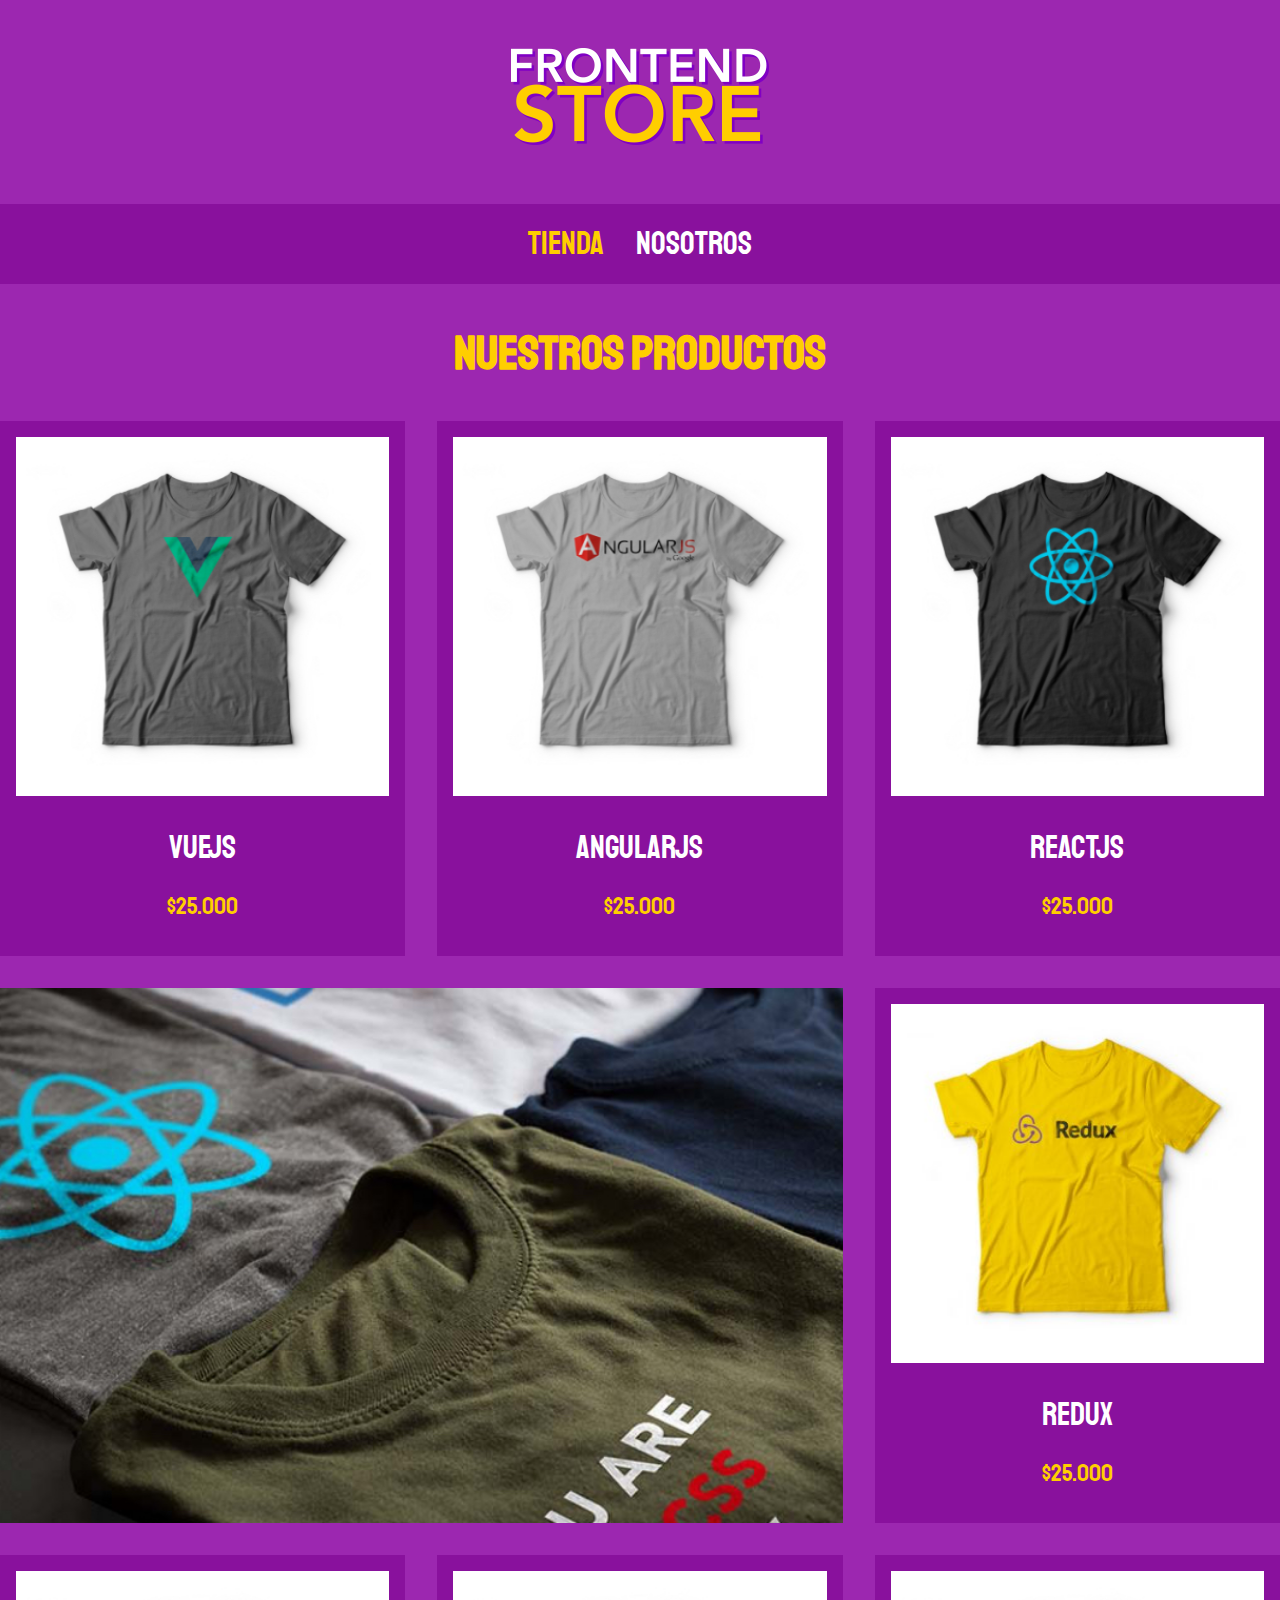
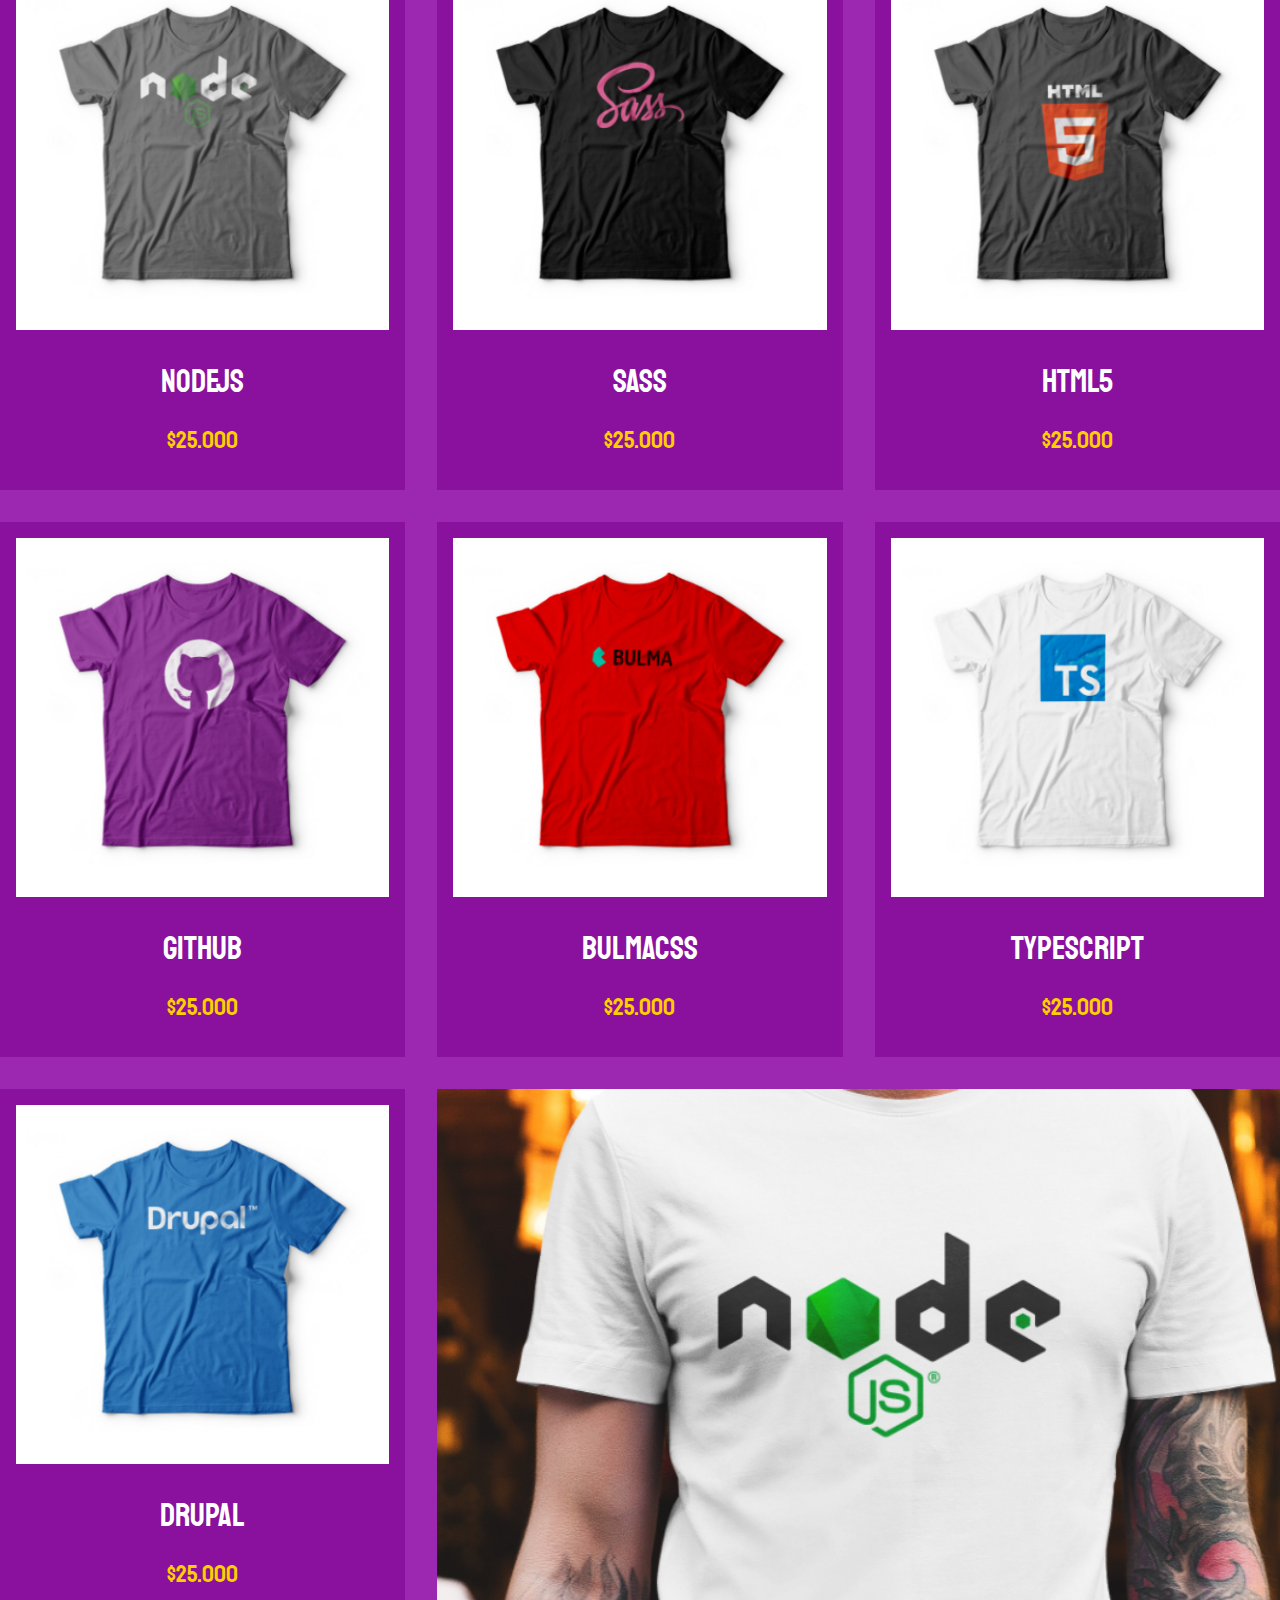
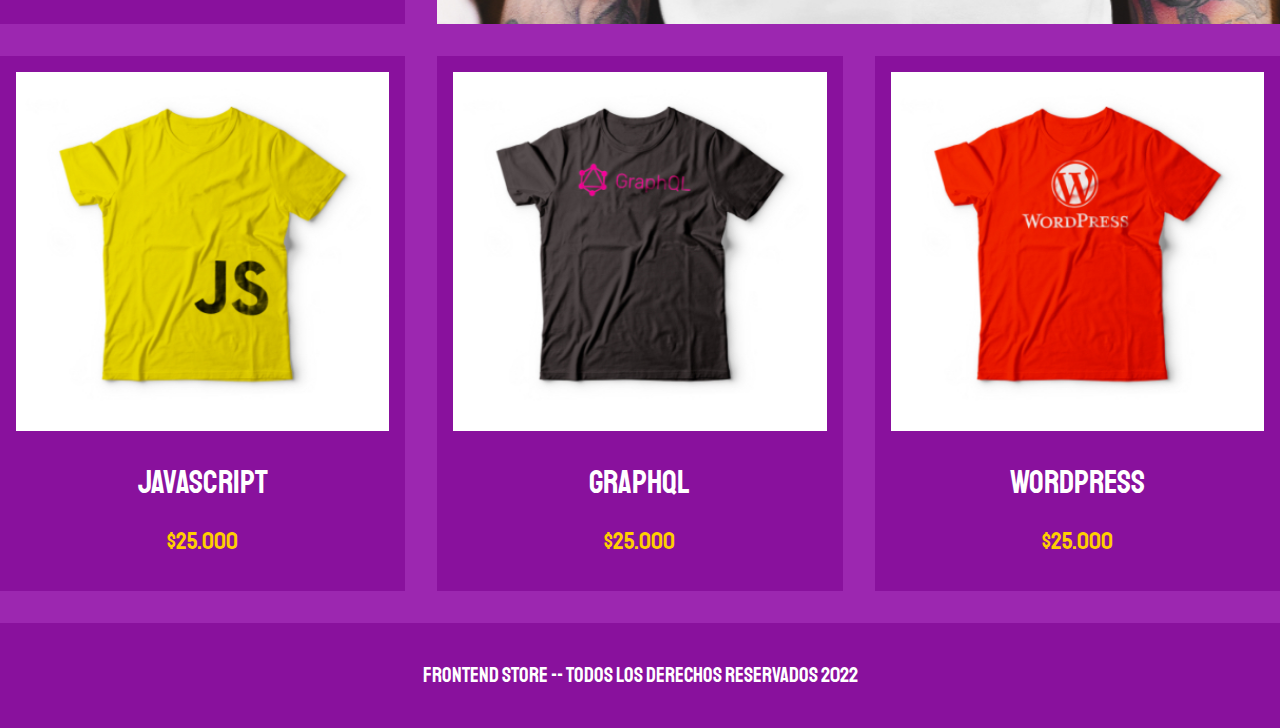
<file: index.html>
<!DOCTYPE html>
<html lang="en">
<head>
    <meta charset="UTF-8">
    <meta http-equiv="X-UA-Compatible" content="IE=edge">
    <meta name="viewport" content="width=device-width, initial-scale=1.0">
    <title>Frontend Store</title>
    <link rel="stylesheet" href="css/normalize.css">
    <link href="https://fonts.googleapis.com/css2?family=Staatliches&display=swap" rel="stylesheet"> 
    <link rel="stylesheet" href="css/styles.css">
</head>

<body>

    <header class="header">
        <a href="index.html">
            <img class="header__logo" src="img/logo.png" alt="Logotipo">
        </a>
    </header>

    <nav class="navegacion">
        <a class="navegacion__enlace navegacion__enlace--activo" href="index.html">Tienda</a>
        <a class="navegacion__enlace"  href="nosotros.html">Nosotros</a>
    </nav>

    <main class="contenedor">

        <h1>Nuestros Productos</h1>

        <div class="grid">
            <div class="producto">
                <a href="producto.html">
                    <img class="producto__imagen" src="img/1.jpg" alt="imagen camisa">
                    <div class="producto__informacion">
                        <p class="producto__nombre">VueJS</p>
                        <p class="producto__precio">$25.000</p>
                    </div>
                </a>
            </div><!-- .producto -->
            <div class="producto">
                <a href="producto.html">
                    <img class="producto__imagen" src="img/2.jpg" alt="imagen camisa">
                    <div class="producto__informacion">
                        <p class="producto__nombre">AngularJS</p>
                        <p class="producto__precio">$25.000</p>
                    </div>
                </a>
            </div><!-- .producto -->
            <div class="producto">
                <a href="producto.html">
                    <img class="producto__imagen" src="img/3.jpg" alt="imagen camisa">
                    <div class="producto__informacion">
                        <p class="producto__nombre">ReactJS</p>
                        <p class="producto__precio">$25.000</p>
                    </div>
                </a>
            </div><!-- .producto -->
            <div class="producto">
                <a href="producto.html">
                    <img class="producto__imagen" src="img/4.jpg" alt="imagen camisa">
                    <div class="producto__informacion">
                        <p class="producto__nombre">Redux</p>
                        <p class="producto__precio">$25.000</p>
                    </div>
                </a>
            </div><!-- .producto -->
            <div class="producto">
                <a href="producto.html">
                    <img class="producto__imagen" src="img/5.jpg" alt="imagen camisa">
                    <div class="producto__informacion">
                        <p class="producto__nombre">NodeJS</p>
                        <p class="producto__precio">$25.000</p>
                    </div>
                </a>
            </div><!-- .producto -->
            <div class="producto">
                <a href="producto.html">
                    <img class="producto__imagen" src="img/6.jpg" alt="imagen camisa">
                    <div class="producto__informacion">
                        <p class="producto__nombre">SASS</p>
                        <p class="producto__precio">$25.000</p>
                    </div>
                </a>
            </div><!-- .producto -->
            <div class="producto">
                <a href="producto.html">
                    <img class="producto__imagen" src="img/7.jpg" alt="imagen camisa">
                    <div class="producto__informacion">
                        <p class="producto__nombre">HTML5</p>
                        <p class="producto__precio">$25.000</p>
                    </div>
                </a>
            </div><!-- .producto -->
            <div class="producto">
                <a href="producto.html">
                    <img class="producto__imagen" src="img/8.jpg" alt="imagen camisa">
                    <div class="producto__informacion">
                        <p class="producto__nombre">GitHub</p>
                        <p class="producto__precio">$25.000</p>
                    </div>
                </a>
            </div><!-- .producto -->
            <div class="producto">
                <a href="producto.html">
                    <img class="producto__imagen" src="img/9.jpg" alt="imagen camisa">
                    <div class="producto__informacion">
                        <p class="producto__nombre">BulmaCSS</p>
                        <p class="producto__precio">$25.000</p>
                    </div>
                </a>
            </div><!-- .producto -->
            <div class="producto">
                <a href="producto.html">
                    <img class="producto__imagen" src="img/10.jpg" alt="imagen camisa">
                    <div class="producto__informacion">
                        <p class="producto__nombre">TypeScript</p>
                        <p class="producto__precio">$25.000</p>
                    </div>
                </a>
            </div><!-- .producto -->
            <div class="producto">
                <a href="producto.html">
                    <img class="producto__imagen" src="img/11.jpg" alt="imagen camisa">
                    <div class="producto__informacion">
                        <p class="producto__nombre">Drupal</p>
                        <p class="producto__precio">$25.000</p>
                    </div>
                </a>
            </div><!-- .producto -->
            <div class="producto">
                <a href="producto.html">
                    <img class="producto__imagen" src="img/12.jpg" alt="imagen camisa">
                    <div class="producto__informacion">
                        <p class="producto__nombre">JavaScript</p>
                        <p class="producto__precio">$25.000</p>
                    </div>
                </a>
            </div><!-- .producto -->
            <div class="producto">
                <a href="producto.html">
                    <img class="producto__imagen" src="img/13.jpg" alt="imagen camisa">
                    <div class="producto__informacion">
                        <p class="producto__nombre">GraphQL</p>
                        <p class="producto__precio">$25.000</p>
                    </div>
                </a>
            </div><!-- .producto -->
            <div class="producto">
                <a href="producto.html">
                    <img class="producto__imagen" src="img/14.jpg" alt="imagen camisa">
                    <div class="producto__informacion">
                        <p class="producto__nombre">Wordpress</p>
                        <p class="producto__precio">$25.000</p>
                    </div>
                </a>
            </div><!-- .producto -->

            <div class="grafico grafico--camisas">

            </div>
            <div class="grafico grafico--node">

            </div>

        </div> <!-- .grid -->

    </main>

    <footer class="footer">
        <p class="footer__texto">Frontend Store -- Todos los derechos reservados 2022</p>
    </footer>

</body>
    
</html>
</file>
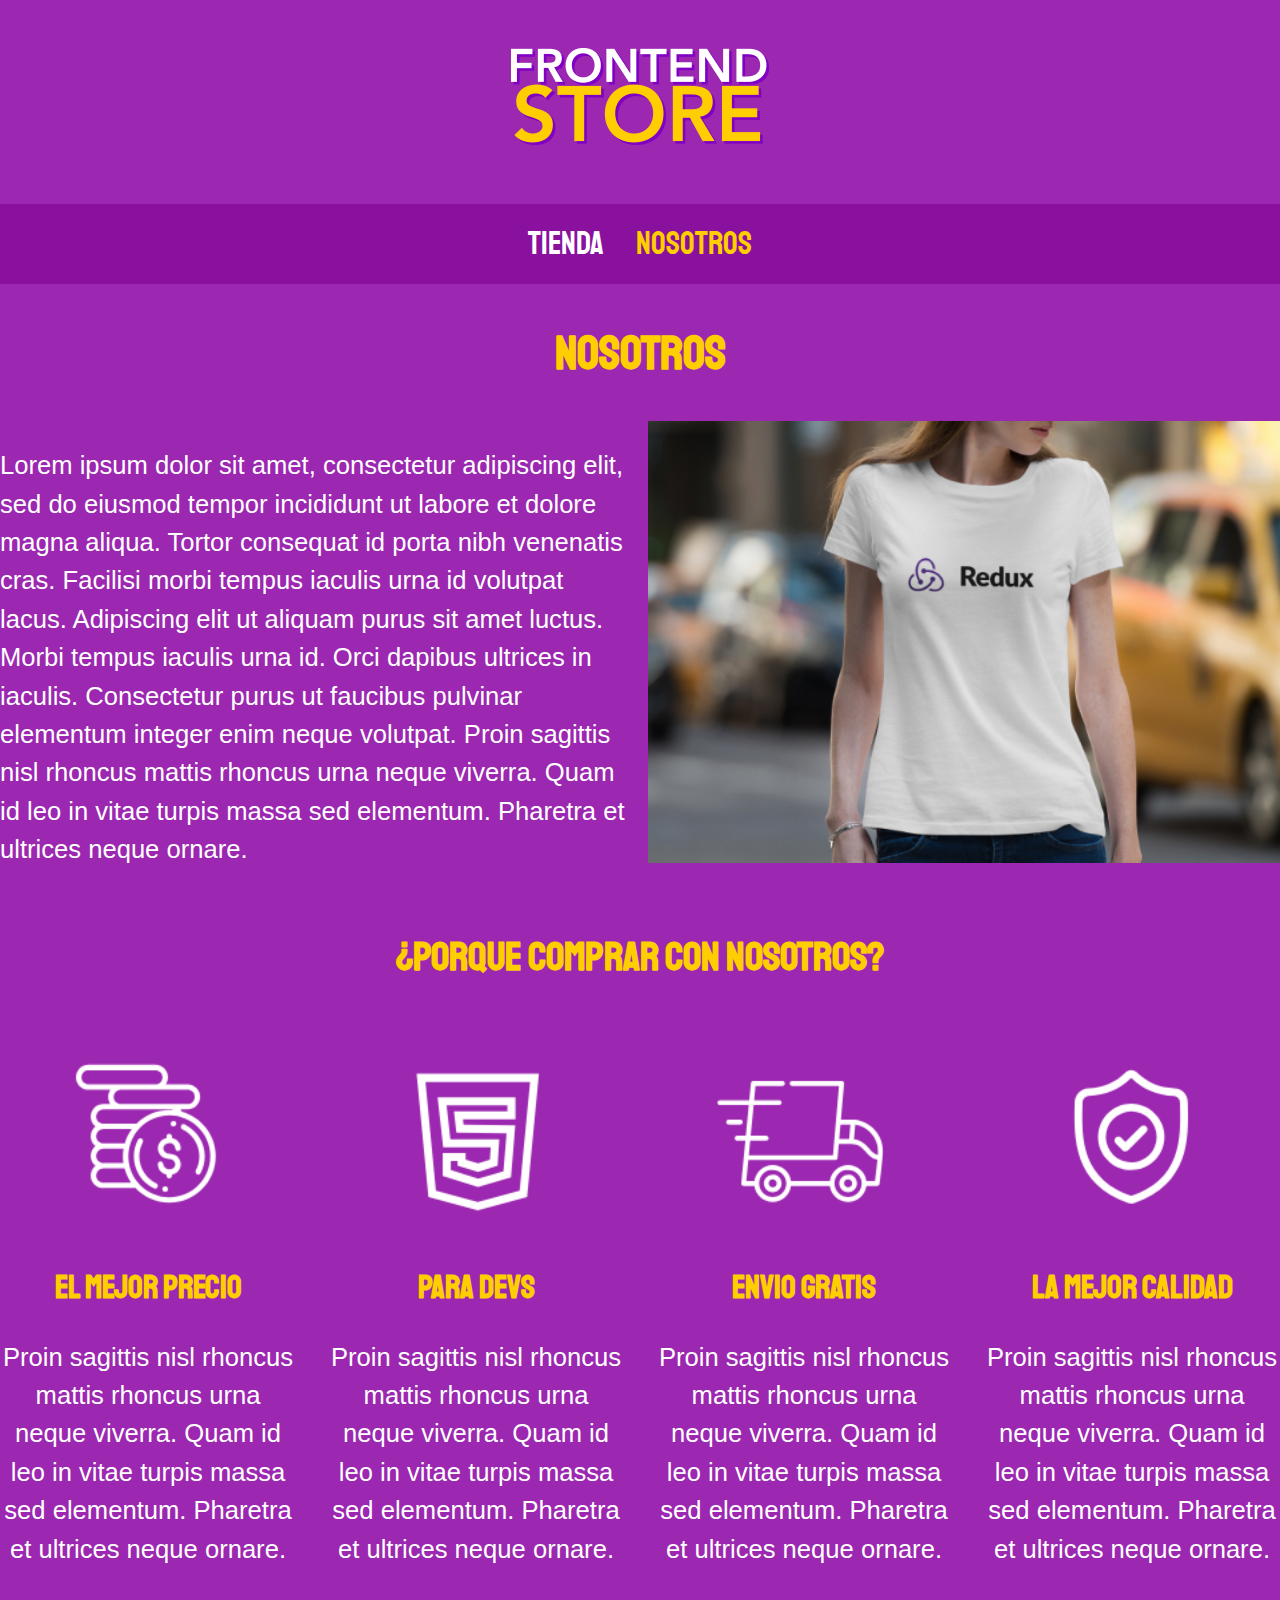
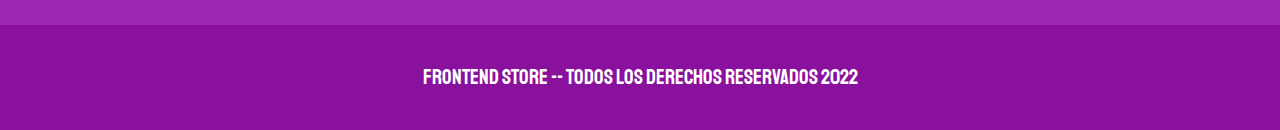
<file: nosotros.html>
<!DOCTYPE html>
<html lang="en">
<head>
    <meta charset="UTF-8">
    <meta http-equiv="X-UA-Compatible" content="IE=edge">
    <meta name="viewport" content="width=device-width, initial-scale=1.0">
    <title>Frontend Store</title>
    <link rel="stylesheet" href="css/normalize.css">
    <link href="https://fonts.googleapis.com/css2?family=Staatliches&display=swap" rel="stylesheet"> 
    <link rel="stylesheet" href="css/styles.css">
</head>

<body>

    <header class="header">
        <a href="index.html">
            <img class="header__logo" src="img/logo.png" alt="Logotipo">
        </a>
    </header>

    <nav class="navegacion">
        <a class="navegacion__enlace" href="index.html">Tienda</a>
        <a class="navegacion__enlace navegacion__enlace--activo"  href="nosotros.html">Nosotros</a>
    </nav>

    <main class="main contenedor">

        <h1>Nosotros</h1>

        <div class="nosotros">
            <div class="nosotros__contenido">
                <p>
                    Lorem ipsum dolor sit amet, consectetur adipiscing elit, sed do eiusmod tempor incididunt ut labore et dolore magna aliqua. Tortor consequat id porta nibh venenatis cras. Facilisi morbi tempus iaculis urna id volutpat lacus. Adipiscing elit ut aliquam purus sit amet luctus. Morbi tempus iaculis urna id. Orci dapibus ultrices in iaculis. Consectetur purus ut faucibus pulvinar elementum integer enim neque volutpat. Proin sagittis nisl rhoncus mattis rhoncus urna neque viverra. Quam id leo in vitae turpis massa sed elementum. Pharetra et ultrices neque ornare.
                </p>
            </div>
            <img src="img/nosotros.jpg" alt="imagen nosotros" class="nosotros__imagen">
        </div>

    </main>

    <section class="contenedor comprar">

        <h2 class="comprar__titulo">¿Porque comprar con nosotros?</h2>

        <div class="bloques">

            <div class="bloque">
                <img src="img/icono_1.png" alt="porque comprar">
                <h3 class="bloque__titulo">El mejor precio</h3>
                <p>Proin sagittis nisl rhoncus mattis rhoncus urna neque viverra. Quam id leo in vitae turpis massa sed elementum. Pharetra et ultrices neque ornare.</p>
            </div> <!-- bloque -->

            <div class="bloque">
                <img src="img/icono_2.png" alt="porque comprar">
                <h3 class="bloque__titulo">Para Devs</h3>
                <p>Proin sagittis nisl rhoncus mattis rhoncus urna neque viverra. Quam id leo in vitae turpis massa sed elementum. Pharetra et ultrices neque ornare.</p>
            </div> <!-- bloque -->

            <div class="bloque">
                <img src="img/icono_3.png" alt="porque comprar">
                <h3 class="bloque__titulo">Envio gratis</h3>
                <p>Proin sagittis nisl rhoncus mattis rhoncus urna neque viverra. Quam id leo in vitae turpis massa sed elementum. Pharetra et ultrices neque ornare.</p>
            </div> <!-- bloque -->

            <div class="bloque">
                <img src="img/icono_4.png" alt="porque comprar">
                <h3 class="bloque__titulo">La mejor calidad</h3>
                <p>Proin sagittis nisl rhoncus mattis rhoncus urna neque viverra. Quam id leo in vitae turpis massa sed elementum. Pharetra et ultrices neque ornare.</p>
            </div> <!-- bloque -->

        </div> <!-- bloques -->

    </section>

    <footer class="footer">
        <p class="footer__texto">Frontend Store -- Todos los derechos reservados 2022</p>
    </footer>

</body>
    
</html>
</file>
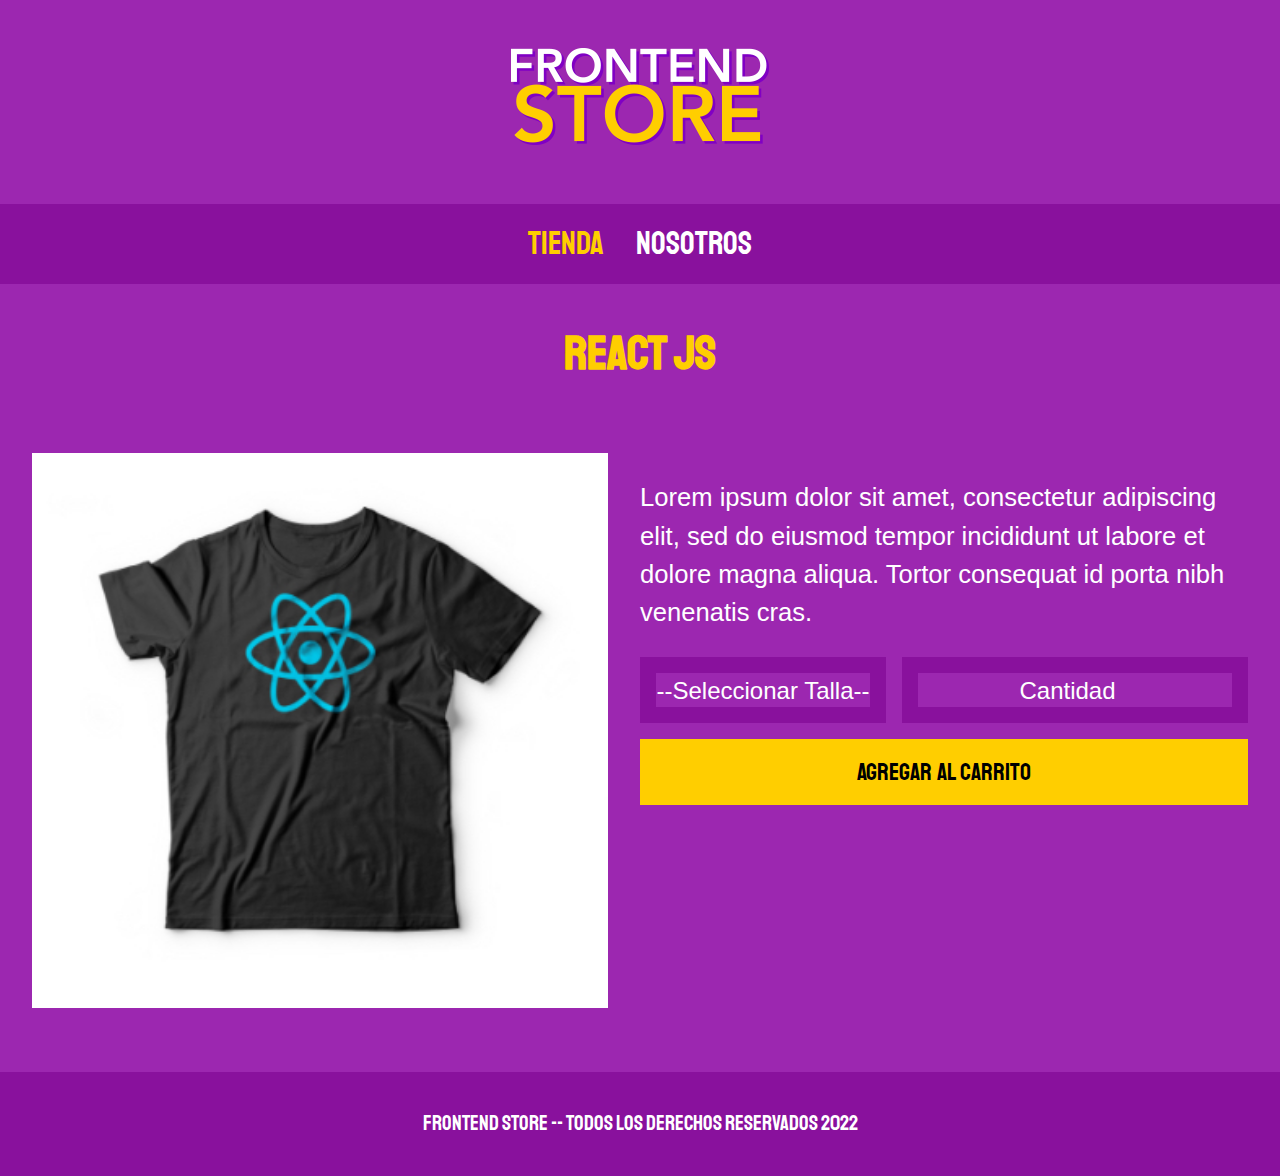
<file: producto.html>
<!DOCTYPE html>
<html lang="en">
<head>
    <meta charset="UTF-8">
    <meta http-equiv="X-UA-Compatible" content="IE=edge">
    <meta name="viewport" content="width=device-width, initial-scale=1.0">
    <title>Frontend Store</title>
    <link rel="stylesheet" href="css/normalize.css">
    <link href="https://fonts.googleapis.com/css2?family=Staatliches&display=swap" rel="stylesheet"> 
    <link rel="stylesheet" href="css/styles.css">
</head>

<body>

    <header class="header">
        <a href="index.html">
            <img class="header__logo" src="img/logo.png" alt="Logotipo">
        </a>
    </header>

    <nav class="navegacion">
        <a class="navegacion__enlace navegacion__enlace--activo" href="index.html">Tienda</a>
        <a class="navegacion__enlace"  href="nosotros.html">Nosotros</a>
    </nav>

    <main class="contenedor">

        <h1>React JS</h1>
        <div class="camisa">

            <img class="camisa__imagen" src="img/3.jpg" alt="imagen del producto">
            <div class="camisa__contenido">
                <p>Lorem ipsum dolor sit amet, consectetur adipiscing elit, sed do eiusmod tempor incididunt ut labore et dolore magna aliqua. Tortor consequat id porta nibh venenatis cras.</p>
                <form action="" class="formulario">
                    <select class="formulario__campo" name="" id="">
                        <option selected disabled>--Seleccionar Talla--</option>
                        <option>Talla S</option>
                        <option>Talla M</option>
                        <option>Talla L</option>
                    </select>
                    <input class="formulario__campo" type="number" placeholder="Cantidad" min="1">
                    <input class="formulario__submit" type="submit" value="Agregar al Carrito">
                </form>
            </div>

        </div>

    </main>

    <footer class="footer">
        <p class="footer__texto">Frontend Store -- Todos los derechos reservados 2022</p>
    </footer>

</body>
    
</html>
</file>
<file: css/styles.css>
:root {
    --primario: #9c27b0;
    --primarioOscuro: #89119D;
    --secundario: #ffce00;
    --secundarioOscuro: #ffcc00d8;
    --blanco: #FFF;
    --negro: #000;

    --fuentePrincipal: 'Staatliches', cursive;
}

html {
    box-sizing: border-box;
    font-size: 62.5;
}

*, *:before, *::after {
    box-sizing: inherit;
}

/* Globales */

body {
    background-color: var(--primario);
    font-size: 1.6rem;
    line-height: 1.5;
}

p {
    font-size: 1.6rem;
    font-family: Arial, Helvetica, sans-serif;
    color: var(--blanco);
}

a {
    text-decoration: none;
}

img {
    width: 100%;
}

.contenedor {
    max-width: 120rem;
    margin: 0 auto;
}

h1,h2,h3 {
    text-align: center;
    color: var(--secundario);
    font-family: var(--fuentePrincipal);
}

h1 {
    font-size: 3rem;
}

h2{
    font-size: 2.5rem;
}

h3 {
    font-size: 2rem;
}

/* Footer */
.footer {
    background-color: var(--primarioOscuro);
    padding: 1rem 0;
    margin-top: 2rem;
}
.footer__texto {
    text-align: center;
    font-family: var(--fuentePrincipal);
    font-size: 1.3rem;
}

/* Header */

.header {
    display: flex;
    justify-content: center;
}
.header__logo {
    margin: 3rem 0;
}

/* Navegacion */
.navegacion {
    background-color: var(--primarioOscuro);
    padding: 1rem 0;
    display: flex;
    justify-content: center;
    /* gap: 2rem;    No es soportado por todos los navegadores*/
}
.navegacion__enlace {
    font-family: var(--fuentePrincipal);
    color: var(--blanco);
    font-size: 2rem;
    margin-right: 2rem;
}
.navegacion__enlace:last-of-type {
    margin-right: 0;
}

.navegacion__enlace--activo, 
.navegacion__enlace:hover {
    color: var(--secundario);
}

/* Grid */
.grid {
    display: grid;
    grid-template-columns: repeat(2, 1fr);
    gap: 2rem;

}
@media (min-width: 768px) {
    .grid{
        grid-template-columns: repeat(3, 1fr);
    }
}

/* Producto */

.producto {
    background-color: var(--primarioOscuro);
    padding: 1rem;
}
.producto__imagen {
    width: 100%;
}
/* .producto__informacion {

} */
.producto__nombre {
    font-size: 2rem;
}
.producto__precio {
    font-size: 1.5rem;
    color: var(--secundario);
}

.producto__nombre,
.producto__precio {
    font-family: var(--fuentePrincipal);
    margin: 1rem;
    margin: 1rem 0;
    text-align: center;
}

/* Graficos */

.grafico {
    min-height: 30rem;
    background-repeat: no-repeat;
    background-size: cover;
    grid-column: 1 / 3;
}
.grafico--camisas {
    grid-row: 2 / 3;
    background-image: url(../img/grafico1.jpg);
}
.grafico--node{
    background-image: url(../img/grafico2.jpg);
    grid-row: 8/9;
}
@media (min-width: 768px) {
    .grafico--node {
        grid-row: 5 / 6;
        grid-column: 2 / 4;
        background-image: url(../img/grafico2.jpg);
    }
    
}

/* Nosotros */

.nosotros{
    display: grid;
    grid-template-rows: repeat(2, auto);
}

.nosotros__imagen {
    grid-row: 1/2;
    width: 100%;
}

.nosotros__contenido {
    /* text-align: center; */
    align-self: center;
}

@media (min-width: 1280px) {
    .nosotros {
        display: grid;
        grid-template-columns: repeat(2,1fr);
        column-gap: 1rem;
    }
    .nosotros__imagen {
        grid-column: 2/3;
        /* width: 100%; */
        
    }
}

/* Bloques */

.bloques {
    display: grid;
    grid-template-columns: repeat(2, 1fr);
    gap: 2rem;
}
@media (min-width: 1280px) {
    .bloques {
        grid-template-columns: repeat(4, 1fr);
    }
}

.bloque {
    text-align: center;
}
.bloque__imagen{
    width: 100%;
}
.bloque__titulo {
    margin: 0;
}

/* Pagina del producto */

.camisa {
    padding: 2rem;
}
@media (min-width: 1280px) {
    .camisa {
        display: grid;
        grid-template-columns: repeat(2,1fr);
        column-gap: 2rem;
    }
}

.formulario {
    display: grid;
    grid-template-rows: repeat(2, 1fr);
    row-gap: 1rem;
}
@media (min-width: 768px) {
    .formulario {
        display: grid;
        grid-template-columns: repeat(2, 1fr);
        column-gap: 1rem;        
    }
    .formulario__submit {
        grid-column: 1/3;
    }
}
.formulario__campo {
    border: 1rem solid var(--primarioOscuro);
    background-color: transparent;
    color: var(--blanco);
    font-size: 1.5rem;
    font-family: Arial, Helvetica, sans-serif;
    text-align: center;
    appearance: none; /* quitar la flecha de la barra de seleccion */
}
 option, select {
     background-color: var(--primarioOscuro);
 } /* cambia el color de fondo de las opciones de la barra de seleccion */

 select > option[disabled]{
    color: rgba(220, 220, 220, 0.822);
}  /* cambia el color de "seleccionar talla" cuando se vuelve deshabilitado */

::placeholder {
    color: var(--blanco);
}

.formulario__submit {
    background-color: var(--secundario);
    border: none;
    font-size: 1.5rem;
    font-family: var(--fuentePrincipal);
    padding: 1.2rem;
    transition: background-color .3s ease, font-size .3s ease;       
}
.formulario__submit:hover {
    font-size: 1.8rem;
    cursor: pointer;
    background-color: var(--secundarioOscuro);
}
</file>
